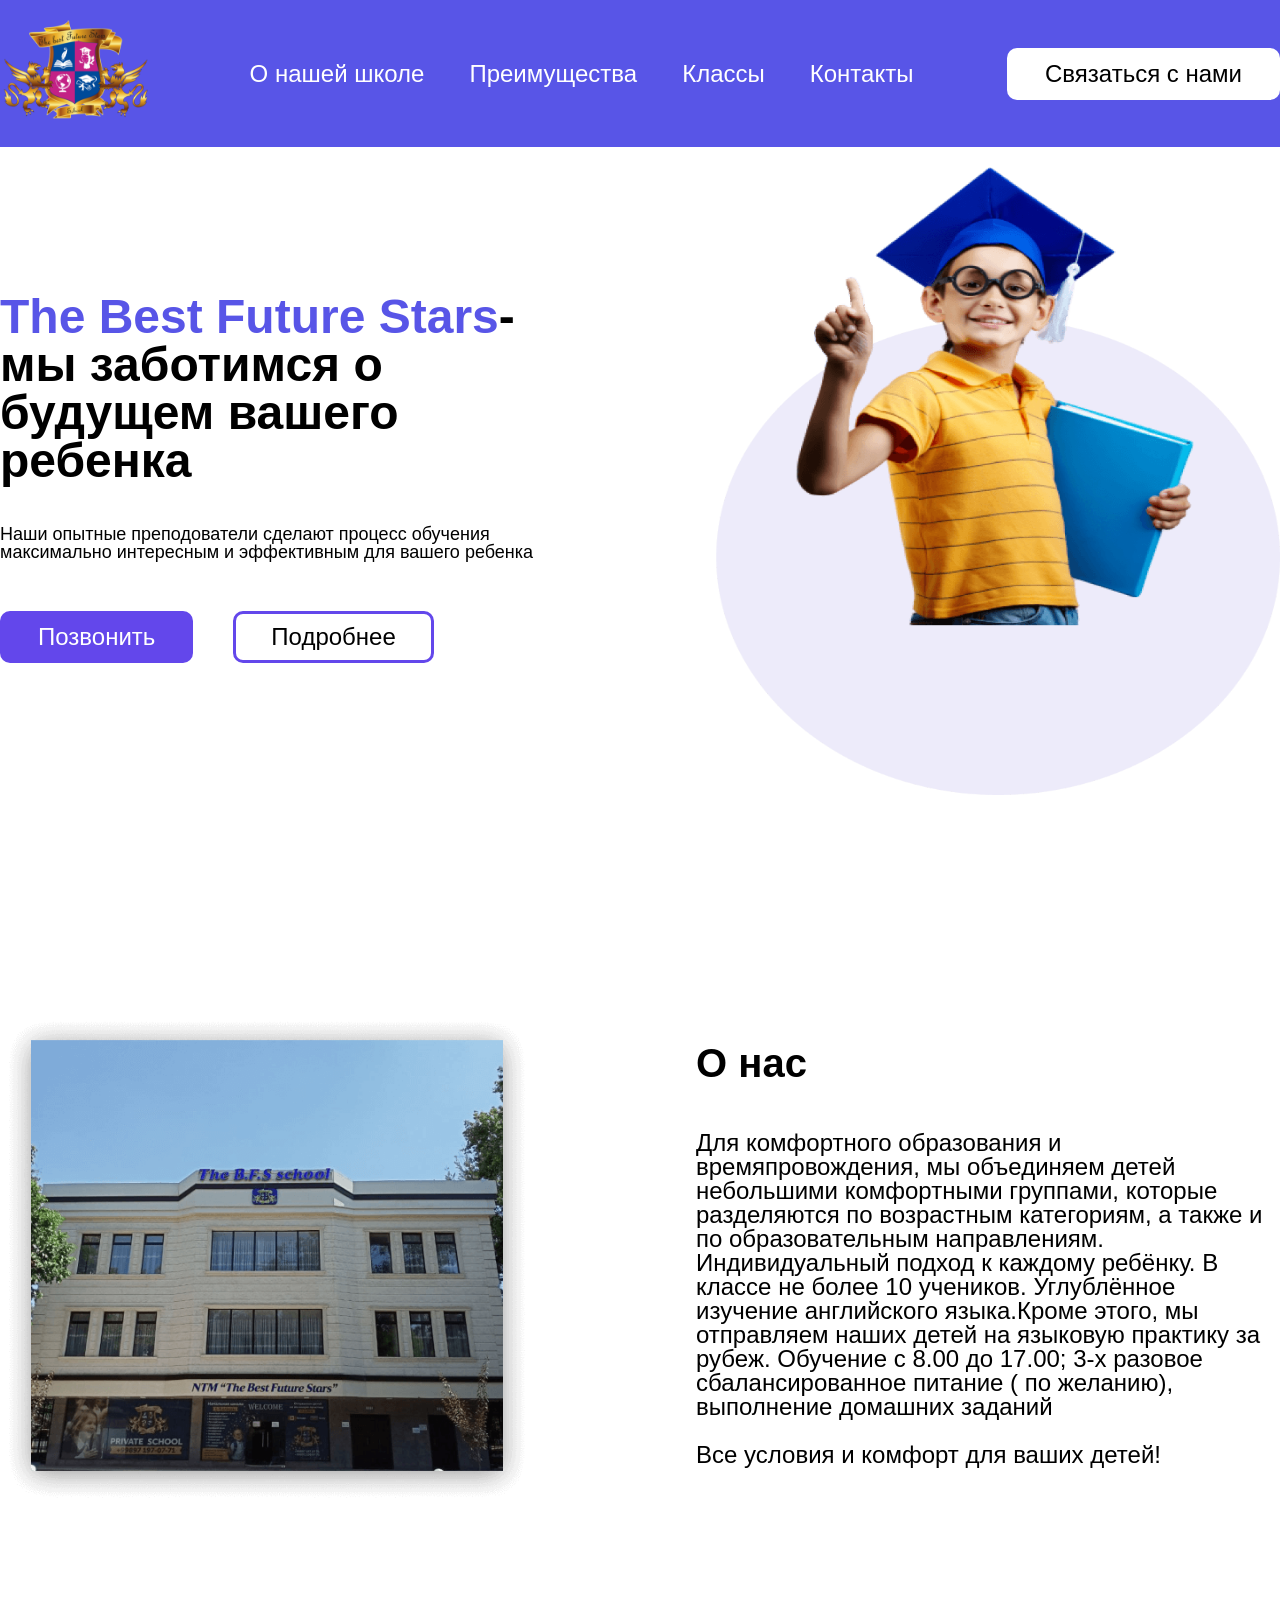
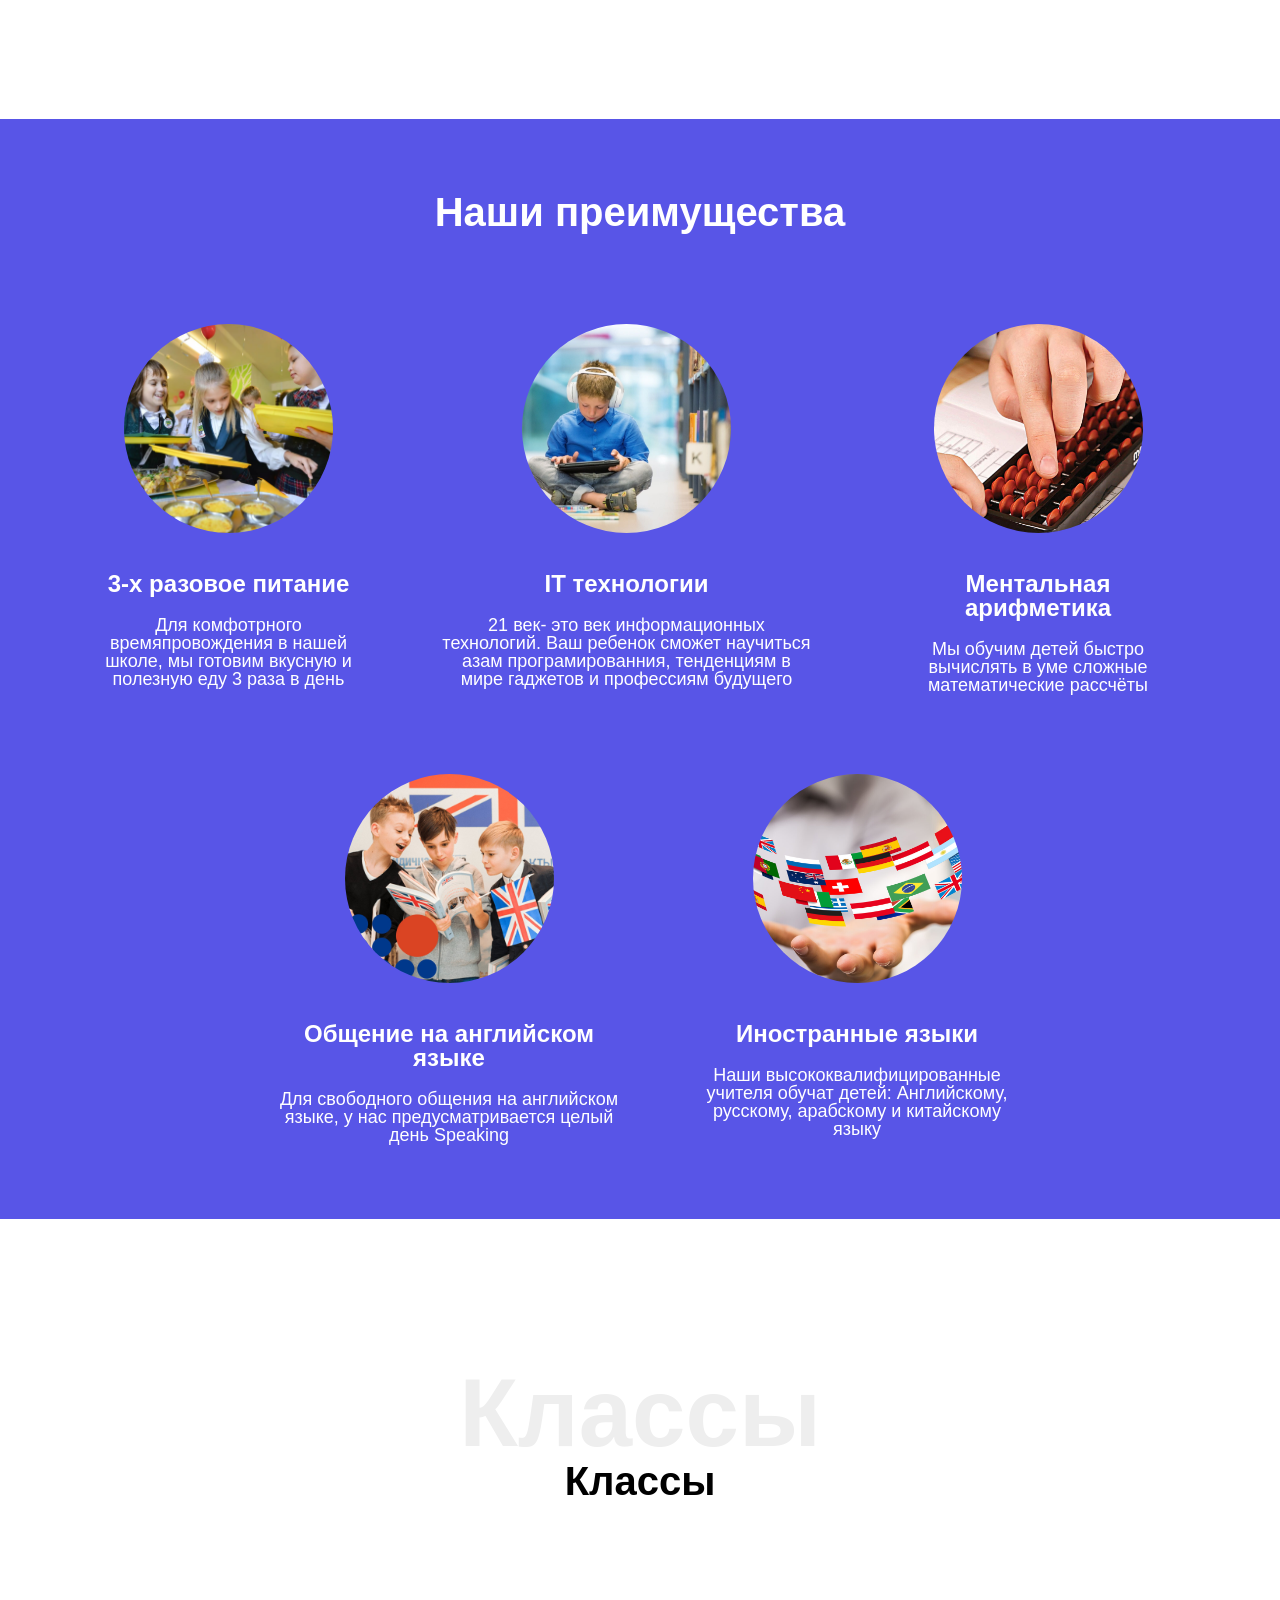
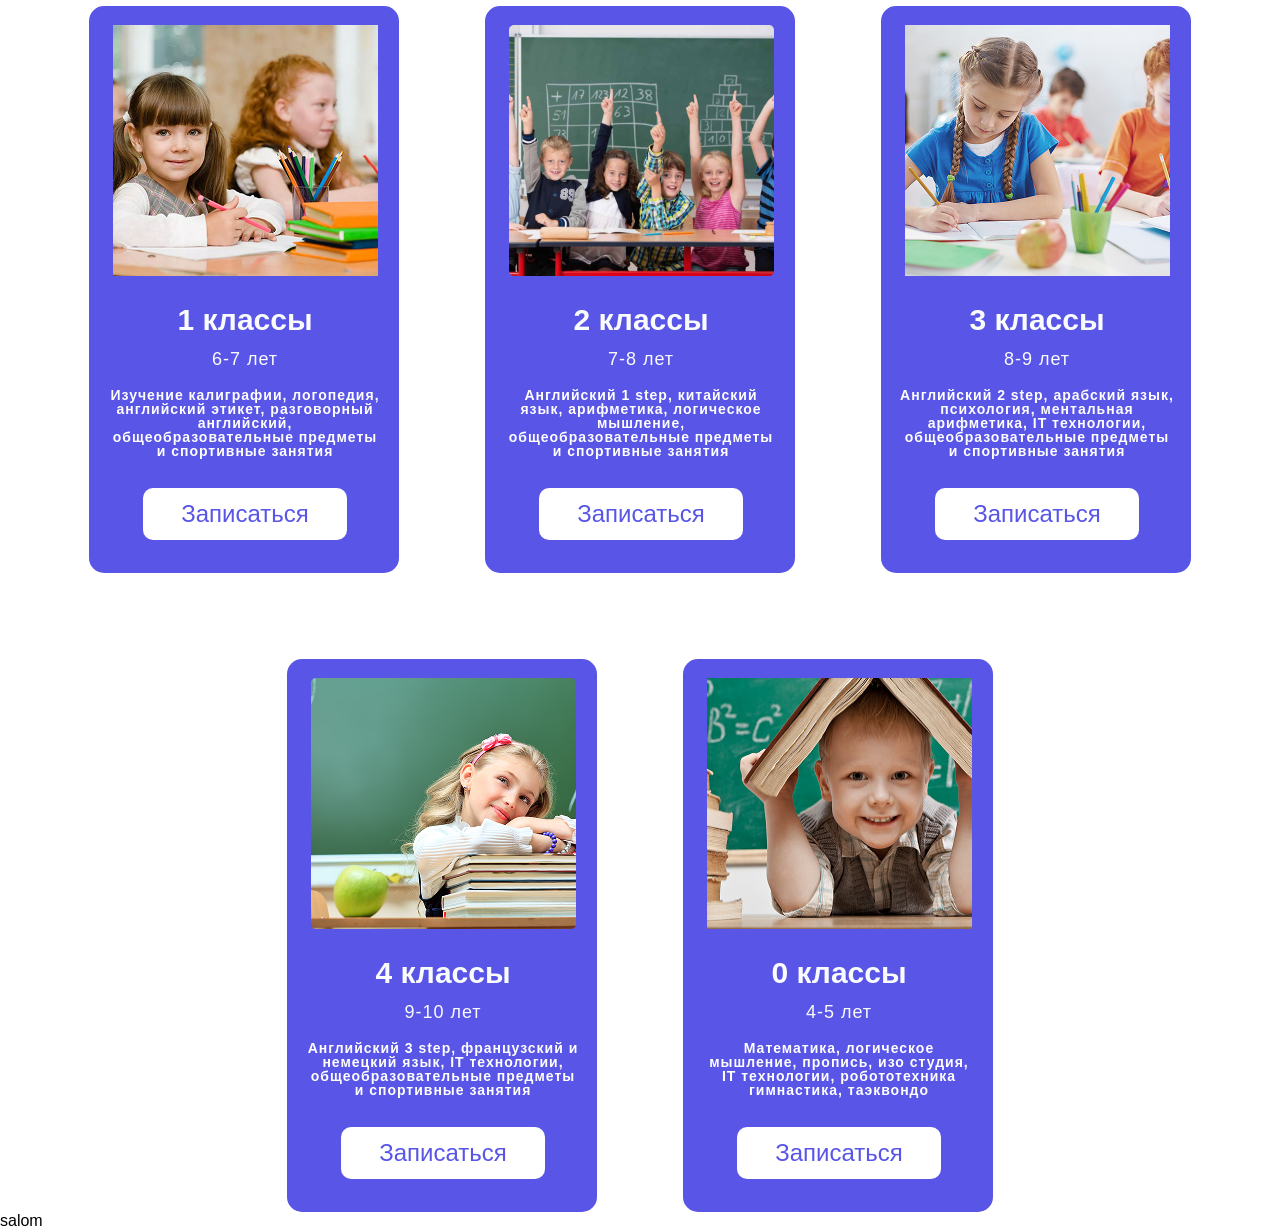
<file: indeks.html>
<!DOCTYPE html>
<html lang="en">
<head>
    <meta charset="UTF-8">
    <meta name="viewport" content="width=device-width, initial-scale=1.0">
    <link rel="stylesheet" href="./css/main.css">
    <link rel="icon" href="./images/header-logo.svg">
    <title>Document</title>
</head>
<body>
    <!-- site header  -->
    <header class="site-header">
        <div class="container header">
            <a href="#" class="header__logo-link">
                <img src="./images/header-logo.svg" alt="header logo" width="156" height="111">
            </a>
            <nav class="header__navbar">
                <a href="#">О нашей школе</a>
                <a href="#">Преимущества</a>
                <a href="#">Классы</a>
                <a href="#">Контакты</a>
            </nav>
            <div class="header__btns-wrapper">
                <button class="header__contact-btn">Связаться с нами</button>
                <button class="header__mobile-phone">
                    <img src="./images/Call.svg" alt="header phone" width="30" height="30">
                </button>
                <button class="header__menyu-btn">
                    <img src="./images/header-btn.svg" alt="logo" width="30" height="30">
                </button>
            </div>
        </div>
    </header>
     <!-- Site main  -->
    <main>
        <section class="site-hero">
            <div class="container hero">
                <div class="hero__words-wrapper">
                    <h2 class="hero__words-title"><span class="hero__words-title hero__words-title--span">The Best Future Stars</span>- мы заботимся о будущем вашего ребенка</h2>
                    <p class="hero__words-text">Наши опытные преподователи сделают процесс обучения максимально интересным и эффективным для вашего ребенка </p>
                    <div class="hero__words-btns">
                        <button class="hero__tel-btn">Позвонить</button>
                        <button class="hero__info-btn">Подробнее</button> 
                    </div>
                </div>
                <div>
                    <img class="hero__words-img" src="./images/child-img.png" alt="child img" width="680" height="648">   
                </div>
                </div>

            </div>
        </section> 
        <!--  About section  -->
          <section>
              <h2 class="about__words-title-responsive">О нас</h2>
            <div class="container about">
                <img class="about__img" src="./images/school-img.png" alt="logo" width="534" height="492">
                <div class="about__words-wrapper">
                    <h2 class="about__words-title">О нас</h2>
                    <p  class="about__words-text">Для комфортного образования и времяпровождения, мы  объединяем 
                        детей небольшими комфортными группами, которые разделяются по возрастным категориям, а также и по образовательным направлениям. Индивидуальный подход к каждому ребёнку. В классе не более 10 учеников. Углублённое изучение английского языка.Кроме этого, мы отправляем наших детей на языковую практику за рубеж. Обучение с 8.00 до 17.00;
                         3-х разовое сбалансированное питание ( по желанию), выполнение домашних заданий <br><br>
                         Все условия и комфорт для ваших детей!  
                    </p>
                </div>
            </div>
         </section> 
       <section class="advantages-section"> 
            <!-- Our advantages section  -->
             <div class="container advantages">
                <h2 class="advantages__title">Наши преимущества</h2>
                <div class="advantages__wrapper">
                    <div class="advantages__img-and-words advantages__img-and-words-width-1">
                        <img src="./images/advantages-1.svg" alt="advantages logo" width="209" height="209" style="border-radius: 50%;">
                        <h3 class="advantages__words-title">3-х разовое питание </h3>
                        <p class="advantages__words-text">Для комфотрного времяпровождения в нашей школе, мы готовим вкусную и полезную еду 3 раза в день</p>
                    </div>
                    <div class="advantages__img-and-words advantages__img-and-words-width-2">
                        <img src="./images/advantages-2.svg" alt="advantages logo" width="209" height="209" style="border-radius: 50%;">
                        <h3 class="advantages__words-title">IT технологии </h3>
                        <p class="advantages__words-text">21 век- это век информационных технологий. Ваш ребенок сможет научиться азам програмированния, тенденциям в мире гаджетов и профессиям будущего</p>
                    </div>
                    <div class="advantages__img-and-words advantages__img-and-words-width-3">
                        <img src="./images/advantages-3.svg" alt="advantages logo" width="209" height="209" style="border-radius: 50%;">
                        <h3 class="advantages__words-title">Ментальная арифметика</h3>
                        <p class="advantages__words-text">Мы обучим детей быстро вычислять в уме сложные математические рассчёты</p>
                    </div>
                    <div class="advantages__img-and-words advantages__img-and-words-width-4">
                        <img src="./images/advantages-4.svg" alt="advantages logo" width="209" height="209" style="border-radius: 50%;">
                        <h3 class="advantages__words-title">Общение на английском языке </h3>
                        <p class="advantages__words-text">Для свободного общения на английском языке, у нас предусматривается целый день Speaking</p>
                    </div>
                    <div class="advantages__img-and-words advantages__img-and-words-width-5">
                        <img src="./images/advantages-5.svg" alt="advantages logo" width="209" height="209" style="border-radius: 50%;">
                        <h3 class="advantages__words-title">Иностранные языки </h3>
                        <p class="advantages__words-text">Наши высококвалифицированные учителя обучат детей: Английскому, русскому, арабскому и китайскому языку</p>
                    </div>
                </div>
            </div>
         </section> 
         <section class="class-wrapper-section">
            <div class="container class">
                <h2 class="class__h2">Классы</h2>
                <h3 class="class__h3">Классы</h3>
                <div class="class__wrapper">
                    <div class="class__wrapper-content">
                        <img src="./images/class-1.png" alt="logo" width="265" height="251">
                        <h3 class="class__content-h3">1 классы</h3>
                        <h4 class="class__content-h4">6-7 лет</h4>
                        <p class="class__content-p">Изучение калиграфии, логопедия, английский этикет, разговорный английский, общеобразовательные предметы и спортивные занятия</p>
                        <button class="class__content-btn">Записаться</button>
                    </div>
                    <div class="class__wrapper-content">
                        <img src="./images/class-2.png" alt="logo" width="265" height="251">
                        <h3 class="class__content-h3">2 классы</h3>
                        <h4 class="class__content-h4">7-8 лет</h4>
                        <p class="class__content-p">Английский 1 step, китайский язык, арифметика, логическое мышление, общеобразовательные предметы и спортивные занятия</p>
                        <button class="class__content-btn">Записаться</button>
                    </div>
                    <div class="class__wrapper-content">
                        <img src="./images/class-3.png" alt="logo" width="265" height="251">
                        <h3 class="class__content-h3">3 классы</h3>
                        <h4 class="class__content-h4">8-9 лет</h4>
                        <p class="class__content-p">Английский 2 step, арабский язык, психология, ментальная арифметика, IT технологии, общеобразовательные предметы и спортивные занятия</p>
                        <button class="class__content-btn">Записаться</button>
                    </div>
                    <div class="class__wrapper-content">
                        <img src="./images/class-4.png" alt="logo" width="265" height="251">
                        <h3 class="class__content-h3">4 классы</h3>
                        <h4 class="class__content-h4">9-10 лет</h4>
                        <p class="class__content-p">Английский 3 step, французский и немецкий язык,  IT технологии, общеобразовательные предметы и спортивные занятия</p>
                        <button class="class__content-btn">Записаться</button>
                    </div>
                    <div class="class__wrapper-content">
                        <img src="./images/class-5png.png" alt="logo" width="265" height="251">
                        <h3 class="class__content-h3">0 классы</h3>
                        <h4 class="class__content-h4">4-5 лет</h4>
                        <p class="class__content-p">Математика, логическое мышление, пропись, изо студия, IT технологии, робототехника гимнастика, таэквондо</p>
                        <button class="class__content-btn">Записаться</button>
                    </div>
                </div>
            </div>
         </section> 
    </main>
    salom
</body>
</html>
</file>
<file: css/main.css>
* {

  box-sizing: border-box;
  margin: 0;
  padding: 0;
  text-decoration: none;
  list-style: none;
}

body {
  font-family: "Livvic", sans-serif;
}

.containers {
  max-width: 1200px;
  margin: 0 auto;
  padding: 0 13px;
}

.site-header {
  background-color: #5855E7;
  padding: 16px 0;
}
@media (max-width: 729px) {
  .site-header {
    padding: 10px 0px;
  }
}

.header {
  display: flex;
  align-items: center;
  justify-content: space-between;
  gap: 0px;
}
@media (max-width: 729px) {
  .header__logo-link img {
    height: 80px;
    height: 57px;
  }
}
.header__navbar {
  display: flex;
  align-items: center;
  justify-content: start;
  gap: 45px;
}
.header__navbar a {
  font-weight: 500;
  font-size: 24px;
  line-height: 100%;
  letter-spacing: 0%;
  color: #FFFFFF;
  transition: all 0.4s;
}
@media (max-width: 1114px) {
  .header__navbar {
    display: none;
  }
}
.header__btns-wrapper {
  display: flex;
  align-items: center;
  justify-content: start;
  gap: 15px;
}
.header__contact-btn {
  font-weight: 500;
  font-size: 24px;
  line-height: 100%;
  letter-spacing: 0%;
  color: #000000;
  padding: 11px 35px;
  background-color: #FFFFFF;
  border-radius: 10px;
  border: 3px solid transparent;
  transition: all 0.4s;
}
.header__contact-btn:hover {
  cursor: pointer;
  background-color: rgba(255, 255, 255, 0.7);
}
.header__contact-btn:active {
  transform: scale(0.9);
  cursor: pointer;
}
@media (max-width: 729px) {
  .header__contact-btn {
    display: none;
  }
}
.header__mobile-phone {
  border: none;
  background-color: transparent;
  display: none;
}
@media (max-width: 729px) {
  .header__mobile-phone {
    display: block;
  }
  .header__mobile-phone__:hover {
    transform: scale(0.9);
    cursor: pointer;
  }
}
.header__menyu-btn {
  border: none;
  background-color: transparent;
  display: none;
}
@media (max-width: 1114px) {
  .header__menyu-btn {
    display: block;
  }
}

.hero {
  display: flex;
  align-items: center;
  justify-content: space-between;
  gap: 0px;
}
@media (max-width: 1113px) {
  .hero {
    display: flex;
    align-items: center;
    justify-content: center;
    gap: 50px;
    flex-direction: column-reverse;
  }
}
.hero__words-wrapper {
  padding-top: 10px;
}
@media (max-width: 1113px) {
  .hero__words-wrapper {
    display: flex;
    align-items: center;
    justify-content: center;
    gap: 0px;
    flex-direction: column;
  }
}
.hero__words-title {
  font-weight: 700;
  font-size: 48px;
  line-height: 100%;
  letter-spacing: 0%;
  color: #000000;
  max-width: 100%;
}
@media (max-width: 1113px) {
  .hero__words-title {
    font-weight: 700;
    font-size: 40px;
    line-height: 100%;
    letter-spacing: 0%;
    color: #000000;
    text-align: center;
  }
}
.hero__words-title--span {
  font-weight: 700;
  font-size: 48px;
  line-height: 100%;
  letter-spacing: 0%;
  color: #5855E7;
}
.hero__words-text {
  font-weight: 400;
  font-size: 18px;
  line-height: 100%;
  letter-spacing: 0%;
  color: #000000;
  margin-top: 40px;
  margin-bottom: 50px;
  max-width: 100%;
}
@media (max-width: 1113px) {
  .hero__words-text {
    text-align: center;
  }
}
.hero__words-btns {
  display: flex;
  align-items: start;
  justify-content: start;
  gap: 40px;
}
@media (max-width: 682px) {
  .hero__words-btns {
    gap: 20px;
  }
}
.hero__tel-btn {
  font-weight: 500;
  font-size: 24px;
  line-height: 100%;
  letter-spacing: 0%;
  color: #FFFFFF;
  padding: 11px 35px;
  background-color: #6347EB;
  border-radius: 10px;
  border: 3px solid transparent;
}
.hero__tel-btn:active {
  transition: 0.4s;
  transform: scale(0.9);
  cursor: pointer;
}
.hero__tel-btn:hover {
  transition: 0.4s;
  cursor: pointer;
  background-color: #FFFFFF;
  border-color: #5855E7;
  color: #000000;
}
@media (max-width: 682px) {
  .hero__tel-btn {
    padding: 11px 15px;
  }
}
.hero__info-btn {
  font-weight: 500;
  font-size: 24px;
  line-height: 100%;
  letter-spacing: 0%;
  color: #000000;
  padding: 11px 35px;
  background-color: #FFFFFF;
  border-radius: 10px;
  border: 3px solid #6347EB;
}
.hero__info-btn:active {
  transition: 0.4s;
  transform: scale(0.9);
  cursor: pointer;
}
.hero__info-btn:hover {
  transition: 0.4s;
  cursor: pointer;
  background-color: #5855E7;
  border-color: #5855E7;
  color: #FFFFFF;
}
@media (max-width: 682px) {
  .hero__info-btn {
    padding: 11px 15px;
  }
}
@media (max-width: 734px) {
  .hero__words-img {
    max-width: 321px;
    max-height: 321px;
    padding-right: 80px;
  }
}
@media (max-width: 1111px) {
  .hero__words-img {
    width: 100%;
    max-width: 450px;
    max-height: 450px;
    margin: 0 auto;
  }
}

.about__words-title-responsive {
  display: none;
}
@media (max-width: 720px) {
  .about__words-title-responsive {
    text-align: center;
    display: block;
    margin-top: 30px;
    font-weight: 700;
    font-size: 40px;
    line-height: 100%;
    letter-spacing: 0%;
    color: #000000;
  }
}
@media (max-width: 1102px) {
  .about__words-title-responsive {
    text-align: center;
    display: block;
    margin-top: 30px;
    font-weight: 700;
    font-size: 40px;
    line-height: 100%;
    letter-spacing: 0%;
    color: #000000;
  }
}

.about {
  display: flex;
  align-items: start;
  justify-content: space-between;
  gap: 46px;
  padding: 214px 0px;
}
@media (max-width: 1102px) {
  .about {
    padding: 40px 0 40px;
    display: flex;
    align-items: start;
    justify-content: center;
    gap: 0px;
    flex-direction: column;
  }
}
@media (max-width: 720px) {
  .about {
    padding: 40px 0 40px;
    display: flex;
    align-items: start;
    justify-content: center;
    gap: 0px;
    flex-direction: column;
  }
}
@media (max-width: 720px) {
  .about__img {
    max-width: 300px;
    max-height: 276px;
    margin: 0 auto;
  }
}
@media (max-width: 1102px) {
  .about__img {
    max-width: 100%;
    max-height: 492px;
    margin: 0 auto;
  }
}
.about__words-title {
  margin-top: 30px;
  margin-bottom: 48px;
  font-weight: 700;
  font-size: 40px;
  line-height: 100%;
  letter-spacing: 0%;
  color: #000000;
}
@media (max-width: 720px) {
  .about__words-title {
    display: none;
  }
}
@media (max-width: 1102px) {
  .about__words-title {
    display: none;
  }
}
.about__words-text {
  font-weight: 400;
  font-size: 24px;
  line-height: 100%;
  letter-spacing: 0%;
  color: #000000;
  max-width: 584px;
}
@media (max-width: 720px) {
  .about__words-text {
    text-align: center;
    font-weight: 400;
    font-size: 16px;
    line-height: 100%;
    letter-spacing: 0%;
    color: #000000;
    max-width: 100%;
  }
}
@media (max-width: 1102px) {
  .about__words-text {
    text-align: center;
    font-weight: 400;
    font-size: 16px;
    line-height: 100%;
    letter-spacing: 0%;
    color: #000000;
    max-width: 100%;
  }
}
.about__words-text-2 {
  font-weight: 400;
  font-size: 24px;
  line-height: 100%;
  letter-spacing: 0%;
  color: #000000;
}

.advantages-section {
  padding: 73px 0 75px;
  background-color: #5855E7;
}
@media (max-width: 740px) {
  .advantages-section {
    padding: 33px 0 40px;
  }
}

.advantages {
  text-align: center;
}
.advantages__title {
  margin-bottom: 92px;
  font-weight: 700;
  font-size: 40px;
  line-height: 100%;
  letter-spacing: 0%;
  color: #FFFFFF;
}
@media (max-width: 740px) {
  .advantages__title {
    font-weight: 700;
    font-size: 32px;
    line-height: 100%;
    letter-spacing: 0%;
    color: #FFFFFF;
    margin-bottom: 59px;
  }
}
.advantages__wrapper {
  display: flex;
  align-items: start;
  justify-content: center;
  gap: 80px;
  flex-wrap: wrap;
}
@media (max-width: 740px) {
  .advantages__wrapper {
    display: flex;
    align-items: start;
    justify-content: center;
    gap: 50px;
  }
}
.advantages__img-and-words-width-1 {
  max-width: 261px;
}
.advantages__img-and-words-width-2 {
  max-width: 375px;
}
.advantages__img-and-words-width-3 {
  max-width: 288px;
}
.advantages__img-and-words-width-4 {
  max-width: 354px;
}
.advantages__img-and-words-width-5 {
  max-width: 302px;
}
.advantages__words-title {
  margin-top: 35px;
  margin-bottom: 20px;
  font-weight: 700;
  font-size: 24px;
  line-height: 100%;
  letter-spacing: 0%;
  color: #FFFFFF;
}
.advantages__words-text {
  font-weight: 400;
  font-size: 18px;
  line-height: 100%;
  letter-spacing: 0%;
  color: #FFFFFF;
}

.class {
  text-align: center;
}
.class__wrapper {
  display: flex;
  align-items: center;
  justify-content: center;
  gap: 86px;
  flex-wrap: wrap;
}
@media (max-width: 730px) {
  .class__wrapper {
    display: flex;
    align-items: center;
    justify-content: center;
    gap: 55px;
  }
}
.class__h2 {
  font-weight: 700;
  font-size: 96px;
  line-height: 100%;
  letter-spacing: 0%;
  color: #EEEEEE;
  margin-top: 146px;
}
@media (max-width: 730px) {
  .class__h2 {
    margin-top: 67px;
  }
}
.class__h3 {
  font-weight: 700;
  font-size: 40px;
  line-height: 100%;
  letter-spacing: 0%;
  color: #000000;
  margin-bottom: 105px;
}
@media (max-width: 730px) {
  .class__h3 {
    margin-bottom: 76px;
    font-weight: 700;
    font-size: 32px;
    line-height: 100%;
    letter-spacing: 0%;
    color: #000000;
  }
}
.class__wrapper-content {
  background-color: #5855E7;
  border-radius: 15px;
  padding: 19px 17px 33px 19px;
  max-width: 310px;
}
.class__content-h3 {
  margin-top: 25px;
  font-weight: 600;
  font-size: 30px;
  line-height: 100%;
  letter-spacing: 0%;
  color: #FAFBFD;
}
.class__content-h4 {
  margin-top: 15px;
  font-weight: 500;
  font-size: 18px;
  line-height: 100%;
  letter-spacing: 1px;
  color: #FAFBFD;
}
.class__content-p {
  margin-top: 20px;
  margin-bottom: 30px;
  font-weight: 700;
  font-size: 14px;
  line-height: 100%;
  letter-spacing: 1px;
  color: #FFFFFF;
}
.class__content-btn {
  font-weight: 500;
  font-size: 24px;
  line-height: 100%;
  letter-spacing: 0%;
  color: #5855E7;
  padding: 11px 35px;
  background-color: white;
  border-radius: 10px;
  border: 3px solid transparent;
}/*# sourceMappingURL=main.css.map */
</file>
